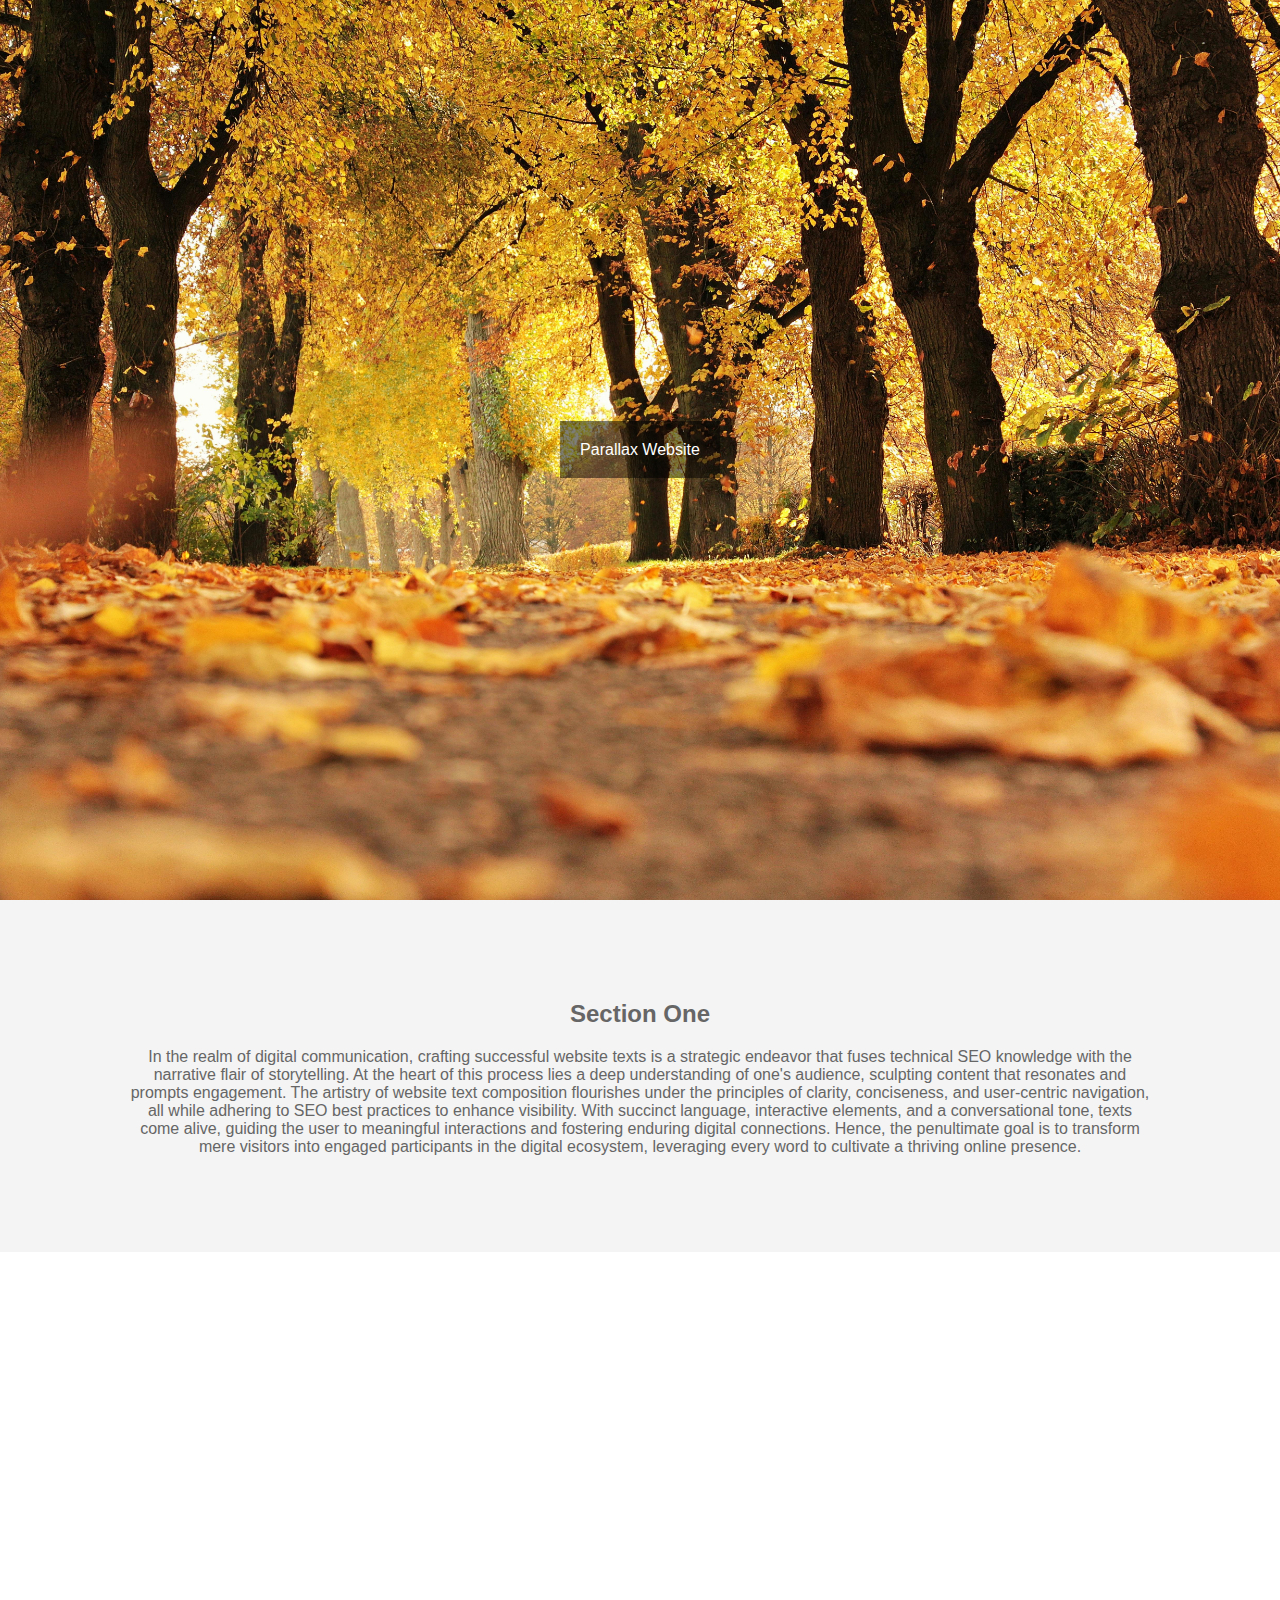
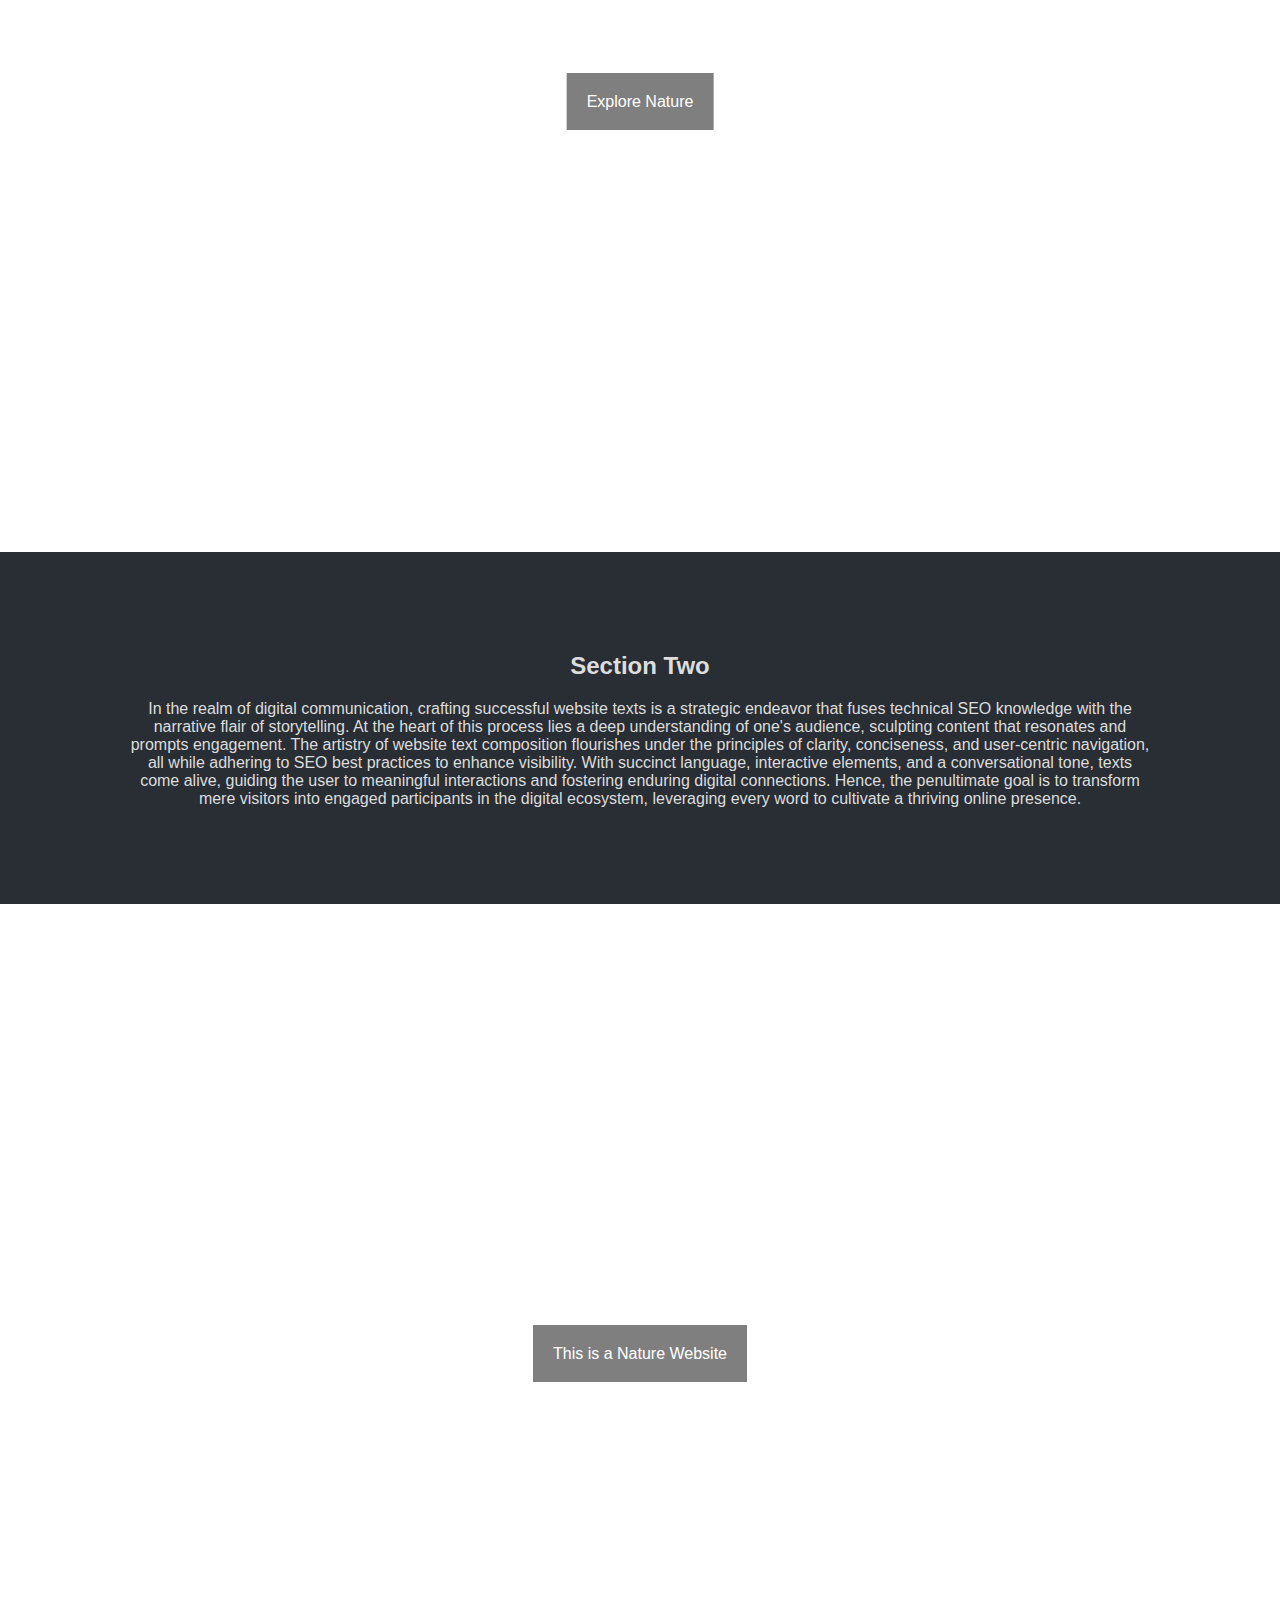
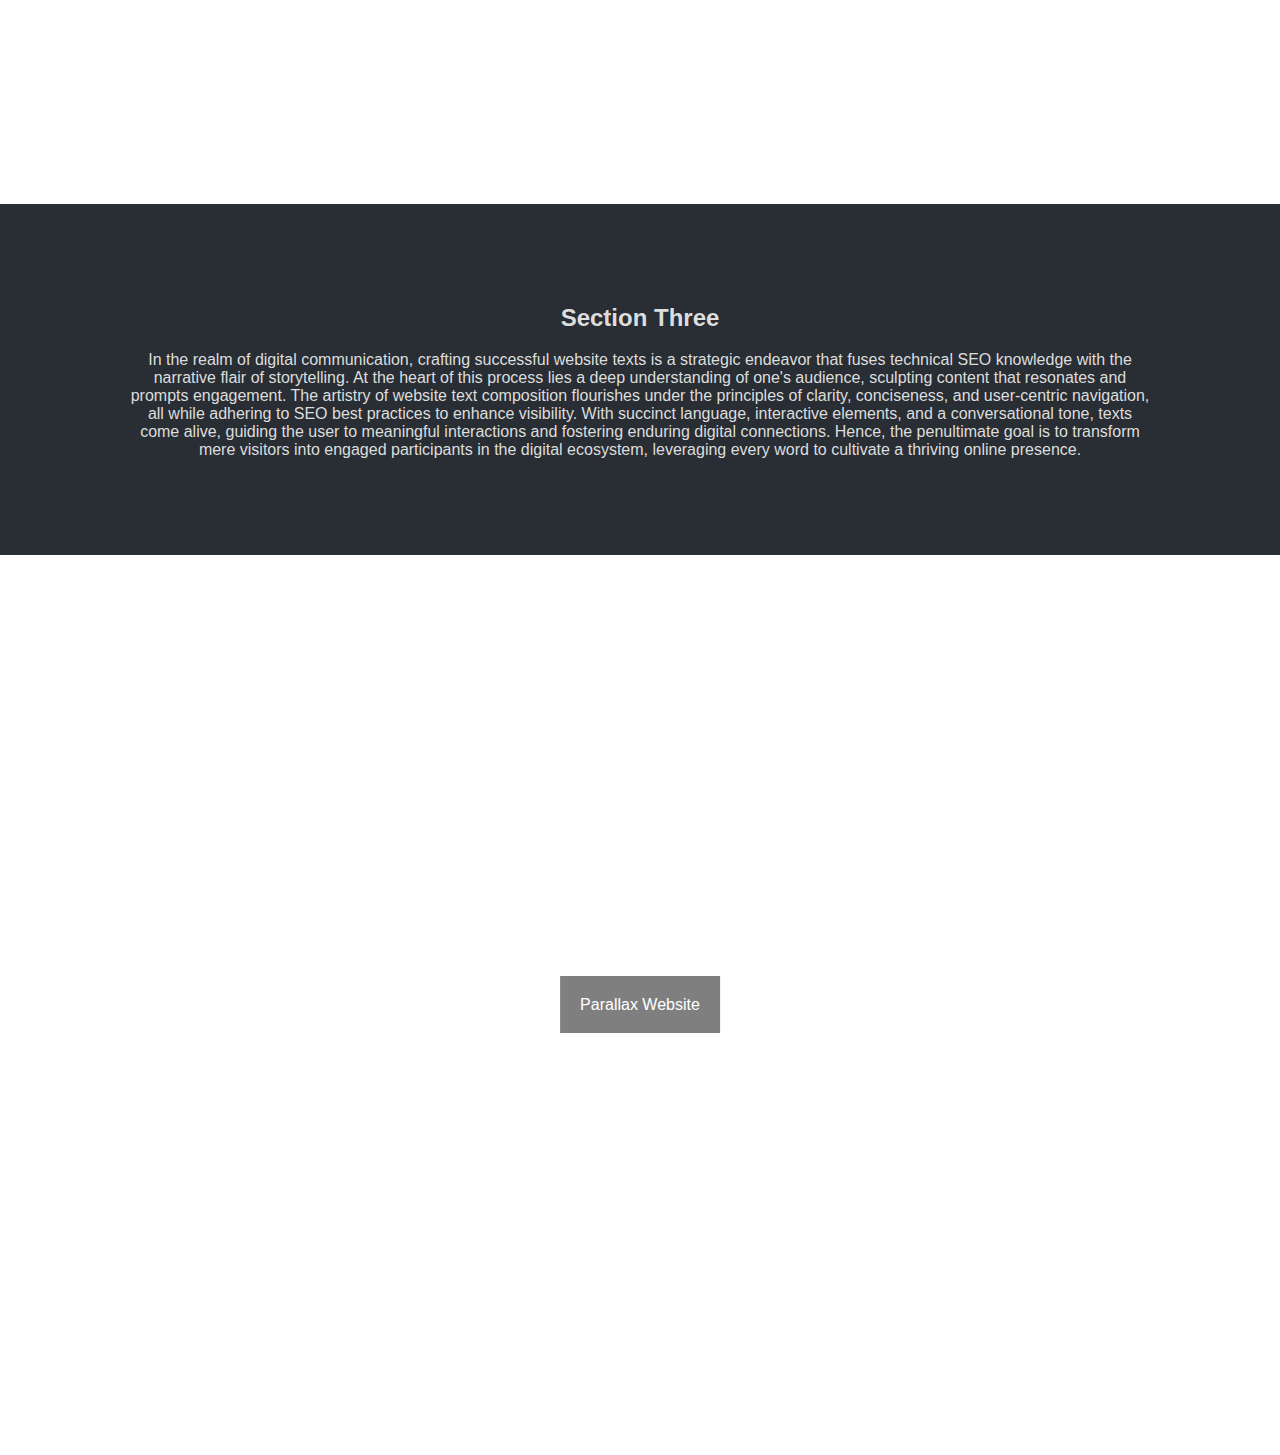
<file: project 5/index.html>
<!DOCTYPE html>
<html lang="en">
<head>
    <meta charset="UTF-8">
    <meta name="viewport" content="width=device-width, initial-scale=1.0">
    <title>Parallax Website</title>
    <link rel="stylesheet" href="st.css">
    <style>
        /* Additional inline styles can be added here if needed */
        body {
            font-family: "Lato", sans-serif;
        }
    </style>
</head>
<body>
   <section class="pimg pimg1"> 
        <div class="ptext">
            <span class="textbg">Parallax Website</span>
        </div>
    </section>
    <section class="section section_light"> 
        <div class="container">
            <h2>Section One</h2>
            <p>In the realm of digital communication, crafting successful website texts is a strategic endeavor that fuses technical SEO knowledge with the narrative flair of storytelling. At the heart of this process lies a deep understanding of one's audience, sculpting content that resonates and prompts engagement. The artistry of website text composition flourishes under the principles of clarity, conciseness, and user-centric navigation, all while adhering to SEO best practices to enhance visibility. With succinct language, interactive elements, and a conversational tone, texts come alive, guiding the user to meaningful interactions and fostering enduring digital connections. Hence, the penultimate goal is to transform mere visitors into engaged participants in the digital ecosystem, leveraging every word to cultivate a thriving online presence.</p>
        </div>
    </section>
    <section class="pimg pimg2">
        <div class="ptext">
            <span class="textbg">Explore Nature</span>
        </div>
    </section>
    <section class="section section_dark"> 
        <div class="container">
            <h2>Section Two</h2>
            <p>In the realm of digital communication, crafting successful website texts is a strategic endeavor that fuses technical SEO knowledge with the narrative flair of storytelling. At the heart of this process lies a deep understanding of one's audience, sculpting content that resonates and prompts engagement. The artistry of website text composition flourishes under the principles of clarity, conciseness, and user-centric navigation, all while adhering to SEO best practices to enhance visibility. With succinct language, interactive elements, and a conversational tone, texts come alive, guiding the user to meaningful interactions and fostering enduring digital connections. Hence, the penultimate goal is to transform mere visitors into engaged participants in the digital ecosystem, leveraging every word to cultivate a thriving online presence.</p>
        </div>
    </section>
    <section class="pimg pimg3"> 
        <div class="ptext">
            <span class="textbg">This is a Nature Website</span>
        </div>
    </section>
    <section class="section section_dark"> 
        <div class="container">
            <h2>Section Three</h2>
            <p>In the realm of digital communication, crafting successful website texts is a strategic endeavor that fuses technical SEO knowledge with the narrative flair of storytelling. At the heart of this process lies a deep understanding of one's audience, sculpting content that resonates and prompts engagement. The artistry of website text composition flourishes under the principles of clarity, conciseness, and user-centric navigation, all while adhering to SEO best practices to enhance visibility. With succinct language, interactive elements, and a conversational tone, texts come alive, guiding the user to meaningful interactions and fostering enduring digital connections. Hence, the penultimate goal is to transform mere visitors into engaged participants in the digital ecosystem, leveraging every word to cultivate a thriving online presence.</p>
        </div>
    </section>
    <section class="pimg pimg1"> 
        <div class="ptext">
            <span class="textbg">Parallax Website</span>
        </div>
    </section>
</body>
</html>
</file>
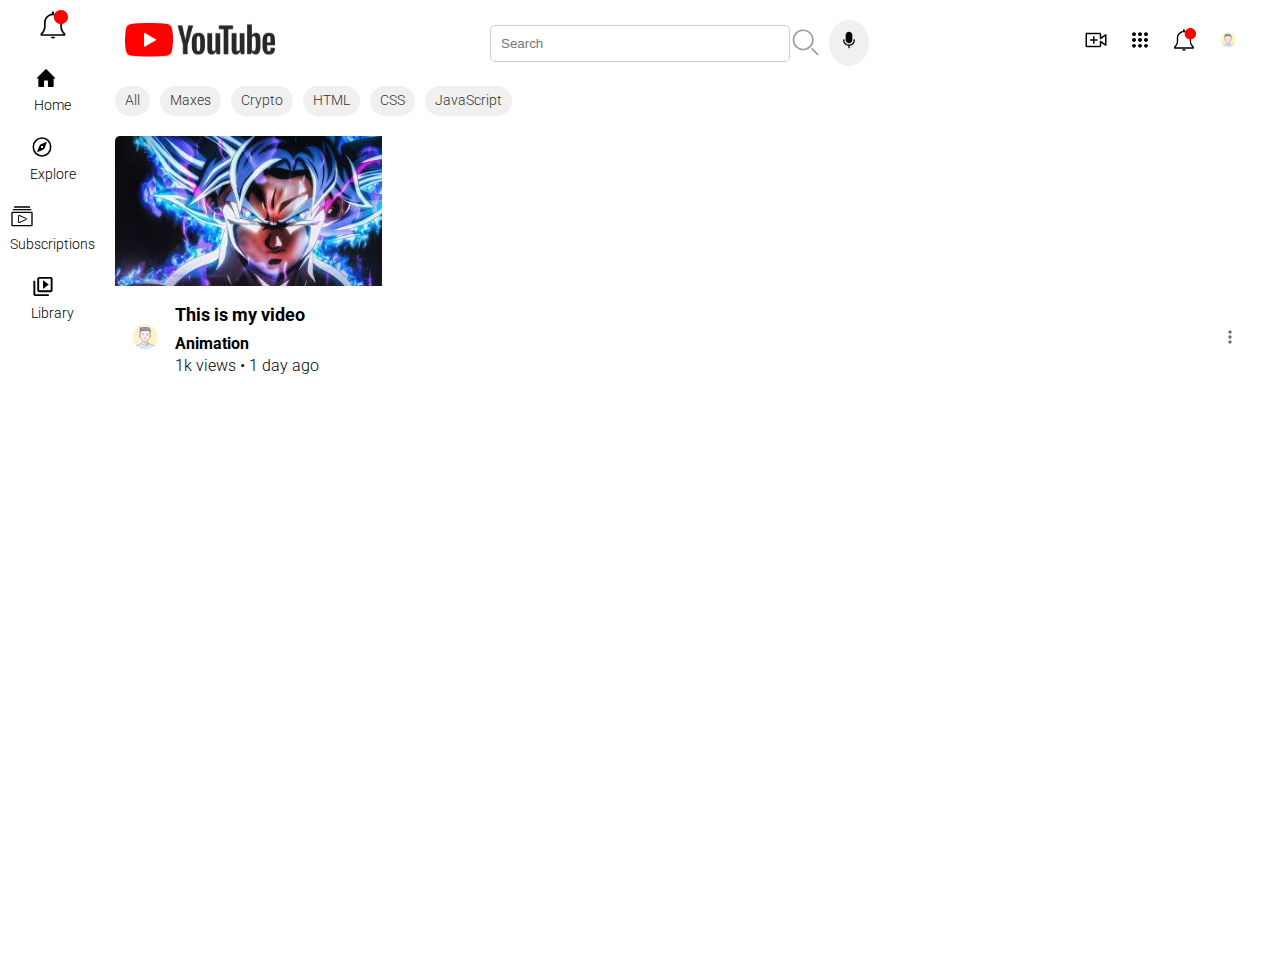
<file: project 9/index.html>
<!DOCTYPE html>
<html lang="en">
<head>
    <meta charset="UTF-8">
    <meta name="viewport" content="width=device-width, initial-scale=1.0">
    <title>Document</title>
    <link rel="stylesheet" href="style.css">
</head>
<body>
    <div class="container">
        <aside>
            <div class="bars">
                <img src="bell.svg" alt="Bars">
            </div>
            <div class="side-icon">
                <i>
                    <img src="home.svg" alt="Home">
                </i>
                <p>Home</p>
            </div>
            <div class="side-icon">
                <i>
                    <img src="compass.svg" alt="Explore">
                </i>
                <p>Explore</p>
            </div>
            <div class="side-icon">
                <i>
                    <img src="video-gallary.svg" alt="Subscriptions">
                </i>
                <p>Subscriptions</p>
            </div>
            <div class="side-icon">
                <i>
                    <img src="video-library.svg" alt="Library">
                </i>
                <p>Library</p>
            </div>
        </aside>
        <div class="main-container">
            <header>
                <nav>
                    <div class="logo">
                        <img src="youtube-logo.png" alt="YouTube Logo">
                    </div>
                    <div class="center-nav">
                        <div class="search">
                            <input type="text" placeholder="Search">
                            <button>
                                <img src="search.svg" alt="Search">
                            </button>
                        </div>
                        <div class="mic">
                            <img src="mic.svg" alt="Microphone">
                        </div>
                    </div>
                    <div class="side-nav">
                        <i>
                            <img src="video-add.svg" alt="Upload">
                        </i>
                        <i>
                            <img src="dot-grid.svg" alt="Apps">
                        </i>
                        <i>
                            <img src="bell.svg" alt="Notifications">
                        </i>
                        <i>
                            <img src="avtar.png" alt="Profile">
                        </i>
                    </div>
                </nav>
                <div class="tags">
                    <div class="tag">All</div>
                    <div class="tag">Maxes</div>
                    <div class="tag">Crypto</div>
                    <div class="tag">HTML</div>
                    <div class="tag">CSS</div>
                    <div class="tag">JavaScript</div>
                </div>
            </header>
            <main>
                <div class="card-container">
                    <div class="card">
                        <img src="thumnail.jpeg" alt="Thumbnail">
                        <div class="avatar-content">
                            <div class="avatar">
                                <img src="avtar.png" alt="Avatar">
                            </div>
                            <div class="content">
                                <h3>This is my video</h3>
                                <p class="channel-name">Animation</p>
                                <p>1k views • 1 day ago</p>
                            </div>
                            <div class="dots">
                                <img src="dots.svg" alt="Options">
                            </div>
                        </div>
                    </div>
                </div>
            </main>
        </div>
    </div>
</body>
</html>
</file>
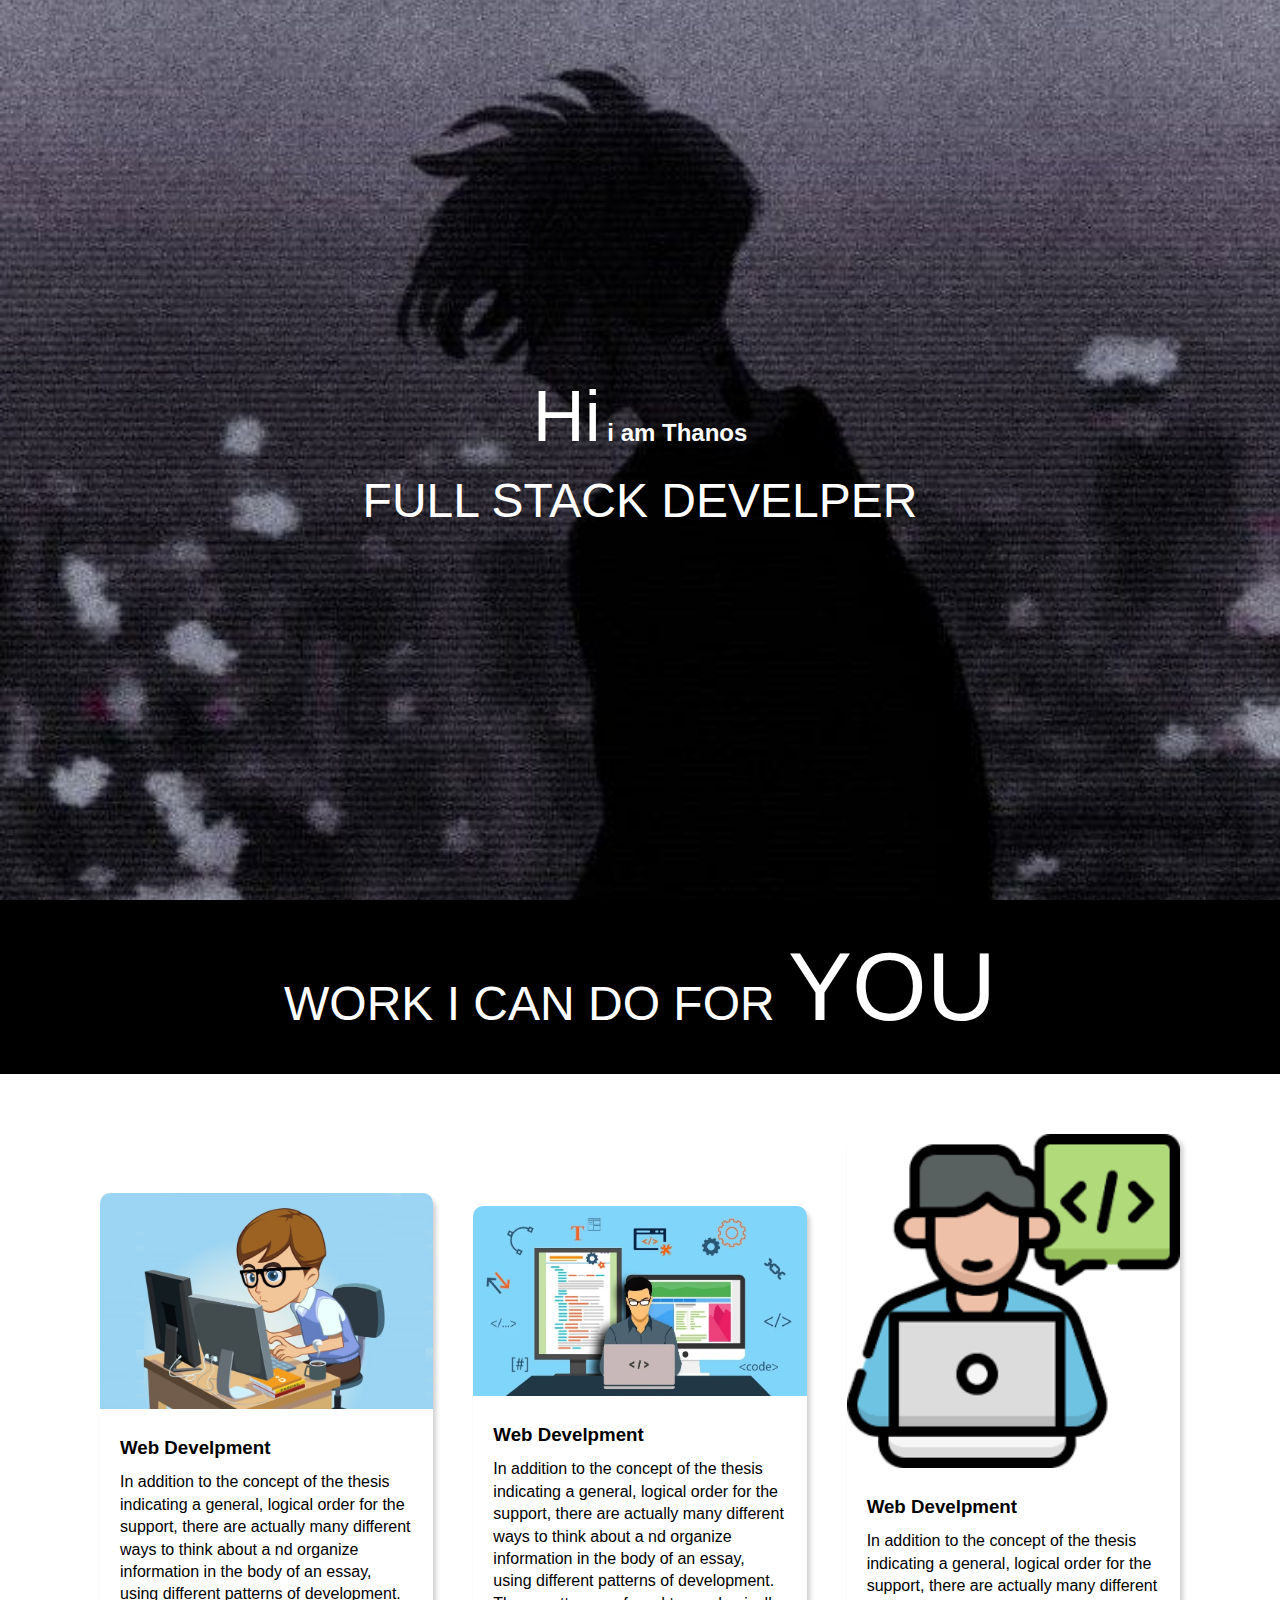
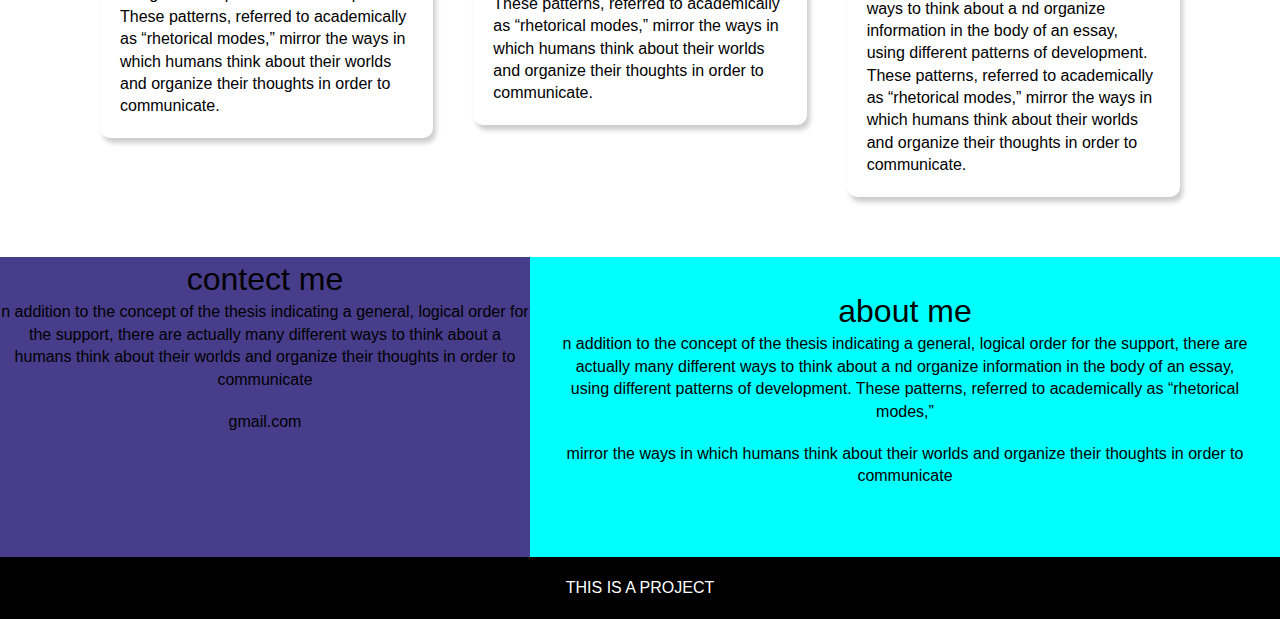
<file: project1/index.html>
<!DOCTYPE html>
<html lang="en">
<head>
    <meta charset="UTF-8">
    <meta name="viewport" content="width=<device-width>, initial-scale=1.0">
    <title>Document</title>
    <link rel ="stylesheet" href="style.css" >
    </head>
<body>
    <section class="hero_section"><div class="text_container">
    <h2><span class="lg_text"> Hi</span> i am Thanos</h2>
    <h1 class="lg_text"> FULL STACK DEVELPER</h1>
    </div></section>
    <section class="black_box">
        <h2 > WORK I CAN DO FOR <span> YOU</span></h2>
    </section>

    <section class="work">
        <div class="grid_item">
            <div class="card">
                <div class="image_container">
                    <img src="d.jpg" alt=" tecniqual error">
                </div>
                <div class="card_content">
                    <h3> Web Develpment </h3>
                    <p>In addition to the concept of the thesis indicating a general, logical 
                        order for the support, there are actually many different ways to think about a
                        nd organize information in the body of an essay, using different patterns of development.
                         These patterns, referred to academically as “rhetorical modes,” mirror the ways in which 
                         humans think about their
                        worlds and organize their thoughts in order to communicate.</p>
                </div>
            </div>

        </div>



        <div class="grid_item">
            <div class="card">
                <div class="image_container">
                    <img src="d1.webp" alt=" tecniqual error">
                </div>
                <div class="card_content">
                    <h3> Web Develpment </h3>
                    <p>In addition to the concept of the thesis indicating a general, logical 
                        order for the support, there are actually many different ways to think about a
                        nd organize information in the body of an essay, using different patterns of development.
                         These patterns, referred to academically as “rhetorical modes,” mirror the ways in which 
                         humans think about their
                        worlds and organize their thoughts in order to communicate.</p>
                </div>
            </div>

        </div>





        <div class="grid_item">
            <div class="card">
                <div class="image_container">
                    <img src="d2.png" alt=" tecniqual error">
                </div>
                <div class="card_content">
                    <h3> Web Develpment </h3>
                    <p>In addition to the concept of the thesis indicating a general, logical 
                        order for the support, there are actually many different ways to think about a
                        nd organize information in the body of an essay, using different patterns of development.
                         These patterns, referred to academically as “rhetorical modes,” mirror the ways in which 
                         humans think about their
                        worlds and organize their thoughts in order to communicate.</p>
                </div>
            </div>

        </div>

    </section>
    <section class="bottom_section">
        <div class="content">
        <h2>contect me </h2>
    <p>n addition to the concept of the thesis indicating a general, logical 
        order for the support, there are actually many different ways to think about a
       
         humans think about their
        worlds and organize their thoughts in order to communicate</p>
        <p> gmail.com</p>
    
    
    
    </div>

    <div class="about">
        <h2> about me </h2>

        <p>n addition to the concept of the thesis indicating a general, logical 
            order for the support, there are actually many different ways to think about a
            nd organize information in the body of an essay, using different patterns of development.
             These patterns, referred to academically as “rhetorical modes,” 
             </p>
             <p>
             
             mirror the ways in which 
             humans think about their
            worlds and organize their thoughts in order to communicate</p>
    </div>
    </section>
    <footer> this is a project </footer>
</body>
</html>
</file>
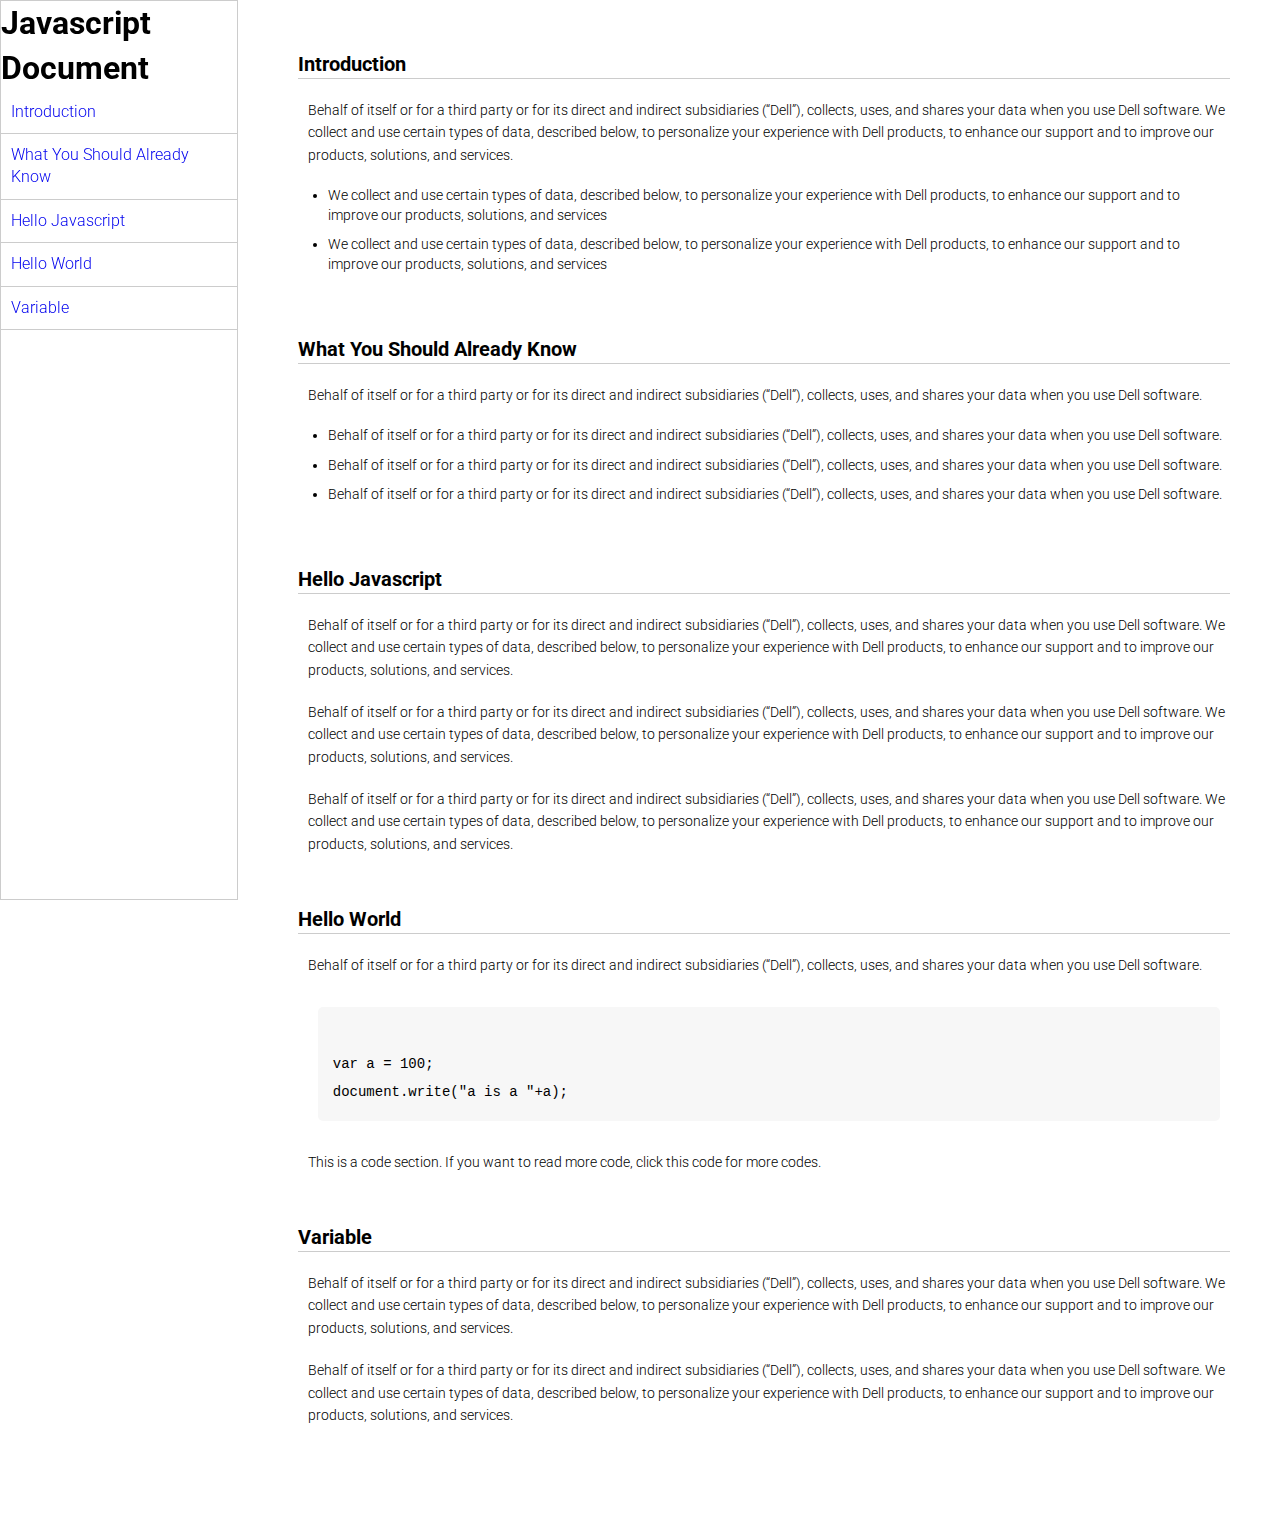
<file: project 6/docu.html>
<!DOCTYPE html>
<html lang="en">
<head>
    <meta charset="UTF-8">
    <meta name="viewport" content="width=device-width, initial-scale=1.0">
    <title>Javascript Document</title>
    <link rel="stylesheet" href="duc.css">
    <style>
        /* Additional inline styles can be added here if needed */
    </style>
</head>
<body>
<header>
    <h1>Javascript Document</h1>
    <nav>
        <ul>
            <li><a href="#Introduction">Introduction</a></li>
            <li><a href="#what_you_should_already_know">What You Should Already Know</a></li>
            <li><a href="#javascript">Hello Javascript</a></li>
            <li><a href="#hello_world">Hello World</a></li>
            <li><a href="#Variable">Variable</a></li>
        </ul>
    </nav>
</header>
<main>
    <section id="Introduction">
        <h2>Introduction</h2>
        <article>
            <p>Behalf of itself or for a third party or for its direct and indirect subsidiaries (“Dell”), collects, uses, and shares your data when you use Dell software. We collect and use certain types of data, described below, to personalize your experience with Dell products, to enhance our support and to improve our products, solutions, and services.</p>
            <ul>
                <li>We collect and use certain types of data, described below, to personalize your experience with Dell products, to enhance our support and to improve our products, solutions, and services</li>
                <li>We collect and use certain types of data, described below, to personalize your experience with Dell products, to enhance our support and to improve our products, solutions, and services</li>
            </ul>
        </article>
    </section>
    <section id="what_you_should_already_know">
        <h2>What You Should Already Know</h2>
        <article>
            <p>Behalf of itself or for a third party or for its direct and indirect subsidiaries (“Dell”), collects, uses, and shares your data when you use Dell software.</p>
            <ul>
                <li>Behalf of itself or for a third party or for its direct and indirect subsidiaries (“Dell”), collects, uses, and shares your data when you use Dell software.</li>
                <li>Behalf of itself or for a third party or for its direct and indirect subsidiaries (“Dell”), collects, uses, and shares your data when you use Dell software.</li>
                <li>Behalf of itself or for a third party or for its direct and indirect subsidiaries (“Dell”), collects, uses, and shares your data when you use Dell software.</li>
            </ul>
        </article>
    </section>
    <section id="javascript">
        <h2>Hello Javascript</h2>
        <article>
            <p>Behalf of itself or for a third party or for its direct and indirect subsidiaries (“Dell”), collects, uses, and shares your data when you use Dell software. We collect and use certain types of data, described below, to personalize your experience with Dell products, to enhance our support and to improve our products, solutions, and services.</p>
            <p>Behalf of itself or for a third party or for its direct and indirect subsidiaries (“Dell”), collects, uses, and shares your data when you use Dell software. We collect and use certain types of data, described below, to personalize your experience with Dell products, to enhance our support and to improve our products, solutions, and services.</p>
            <p>Behalf of itself or for a third party or for its direct and indirect subsidiaries (“Dell”), collects, uses, and shares your data when you use Dell software. We collect and use certain types of data, described below, to personalize your experience with Dell products, to enhance our support and to improve our products, solutions, and services.</p>
        </article>
    </section>
    <section id="hello_world">
        <h2>Hello World</h2>
        <article>
            <p>Behalf of itself or for a third party or for its direct and indirect subsidiaries (“Dell”), collects, uses, and shares your data when you use Dell software.</p>
            <code>
                var a = 100;
                document.write("a is a "+a);
            </code>
            <p>This is a code section. If you want to read more code, click this code for more codes.</p>
        </article>
    </section>
    <section id="Variable">
        <h2>Variable</h2>
        <article>
            <p>Behalf of itself or for a third party or for its direct and indirect subsidiaries (“Dell”), collects, uses, and shares your data when you use Dell software. We collect and use certain types of data, described below, to personalize your experience with Dell products, to enhance our support and to improve our products, solutions, and services.</p>
            <p>Behalf of itself or for a third party or for its direct and indirect subsidiaries (“Dell”), collects, uses, and shares your data when you use Dell software. We collect and use certain types of data, described below, to personalize your experience with Dell products, to enhance our support and to improve our products, solutions, and services.</p>
        </article>
    </section>
</main>
</body>
</html>
</file>
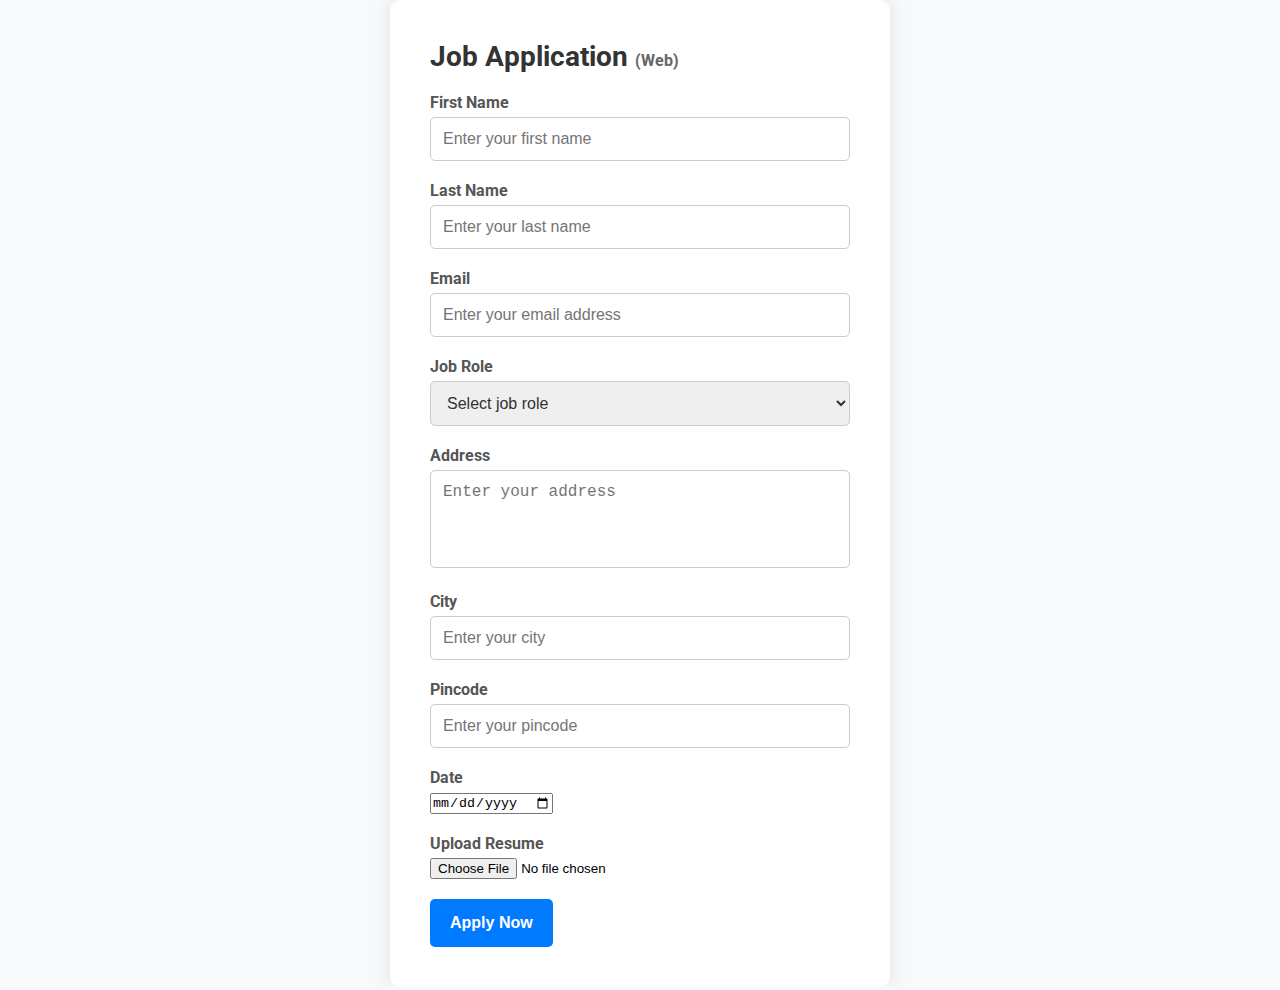
<file: project 8/name.html>
<!DOCTYPE html>
<html lang="en">
<head>
    <meta charset="UTF-8">
    <meta name="viewport" content="width=device-width, initial-scale=1.0">
    <title>Job Application</title>
    <link rel="stylesheet" href="style.css">
</head>
<body>
    <div class="container">
        <div class="applybox">
            <h1>Job Application <span class="title-small">(Web)</span></h1>
            <form action="">
                <div class="form-group">
                    <label for="first_name">First Name</label>
                    <input type="text" id="first_name" name="first_name" placeholder="Enter your first name" required>
                </div>
                <div class="form-group">
                    <label for="last_name">Last Name</label>
                    <input type="text" id="last_name" name="last_name" placeholder="Enter your last name" required>
                </div>
                <div class="form-group">
                    <label for="email">Email</label>
                    <input type="email" id="email" name="email" placeholder="Enter your email address" required>
                </div>
                <div class="form-group">
                    <label for="job_role">Job Role</label>
                    <select id="job_role" name="job_role" required>
                        <option value="" disabled selected>Select job role</option>
                        <option value="frontend">Frontend Developer</option>
                        <option value="fullstack">Fullstack Developer</option>
                        <option value="backend">Backend Developer</option>
                        <option value="designer">UI/UX Designer</option>
                    </select>
                </div>
                <div class="form-group">
                    <label for="address">Address</label>
                    <textarea id="address" name="address" rows="4" placeholder="Enter your address" required></textarea>
                </div>
                <div class="form-group">
                    <label for="city">City</label>
                    <input type="text" id="city" name="city" placeholder="Enter your city" required>
                </div>
                <div class="form-group">
                    <label for="pincode">Pincode</label>
                    <input type="text" id="pincode" name="pincode" placeholder="Enter your pincode" required>
                </div>
                <div class="form-group">
                    <label for="date">Date</label>
                    <input type="date" id="date" name="date" required>
                </div>
                <div class="form-group">
                    <label for="resume">Upload Resume</label>
                    <input type="file" id="resume" name="resume" accept=".pdf,.doc,.docx" required>
                </div>
                <div class="button-container">
                    <button type="submit">Apply Now</button>
                </div>
            </form>
        </div>
    </div>
</body>
</html>
</file>
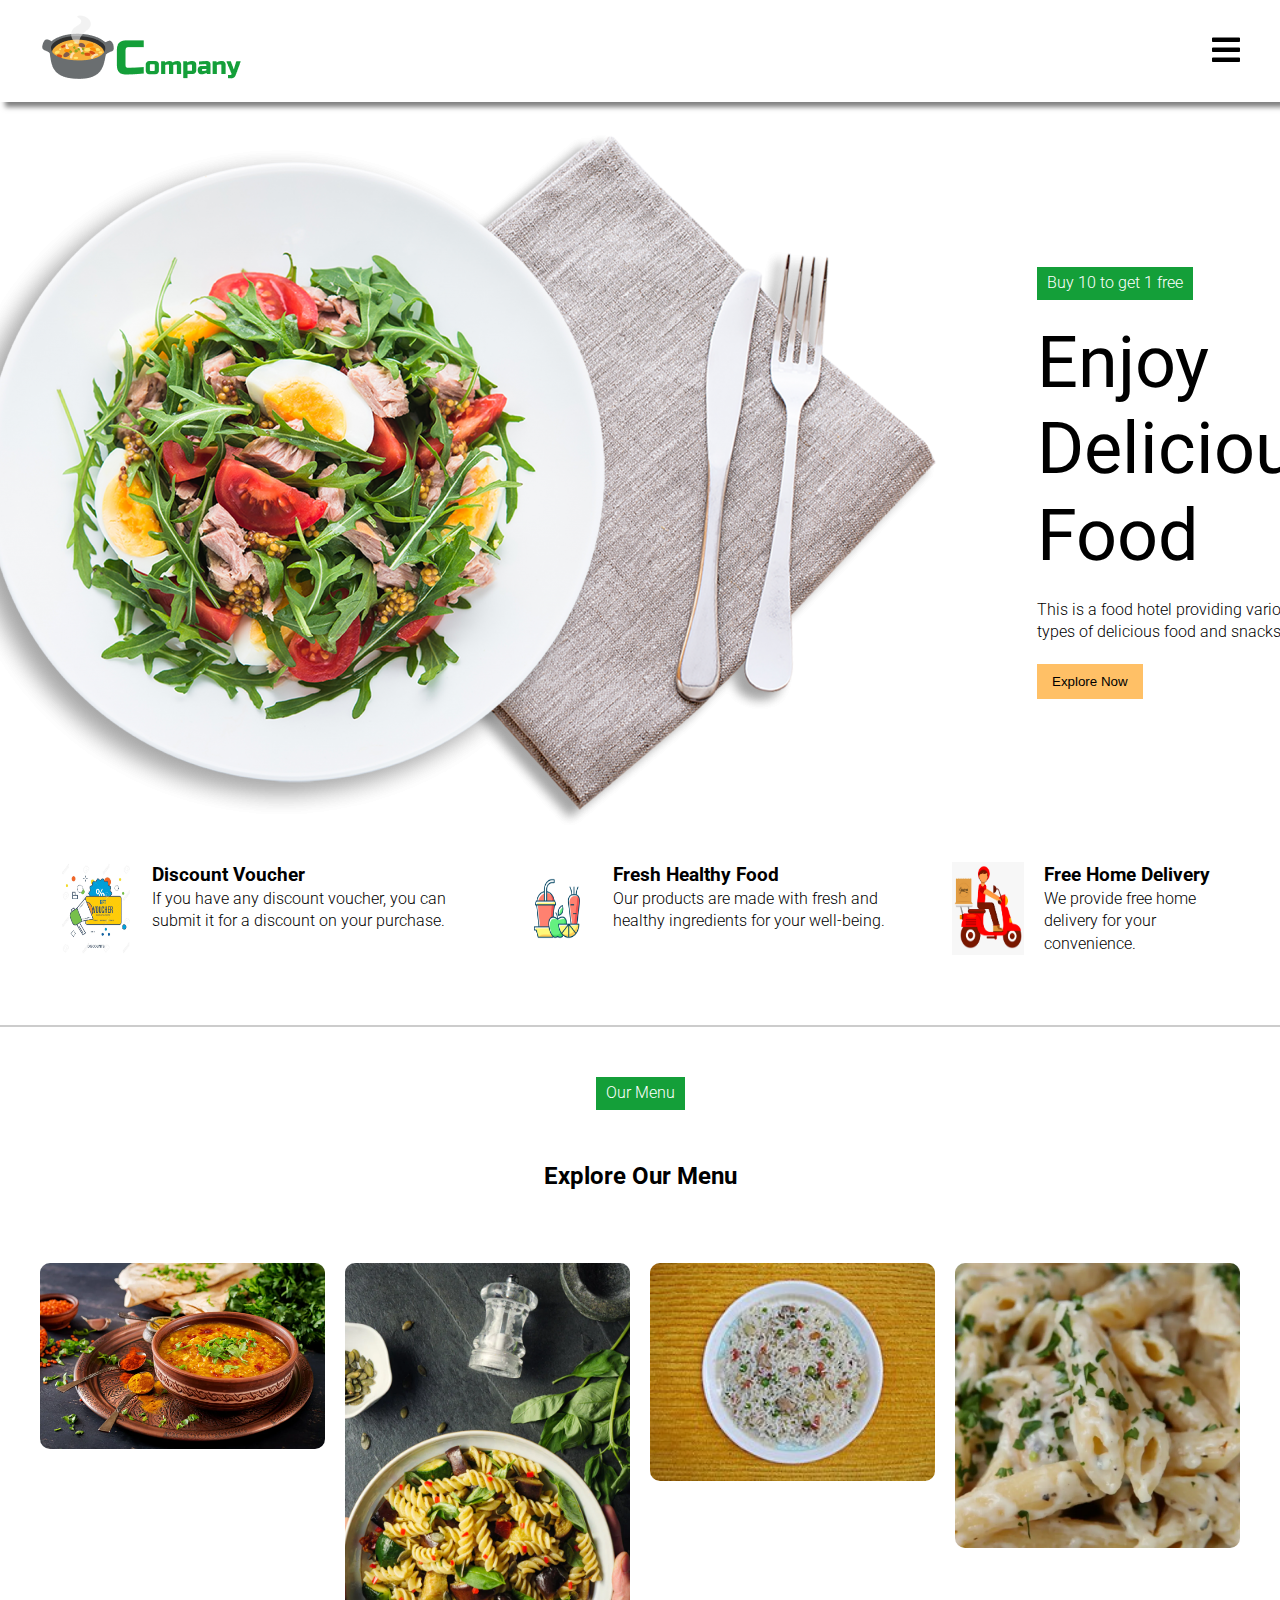
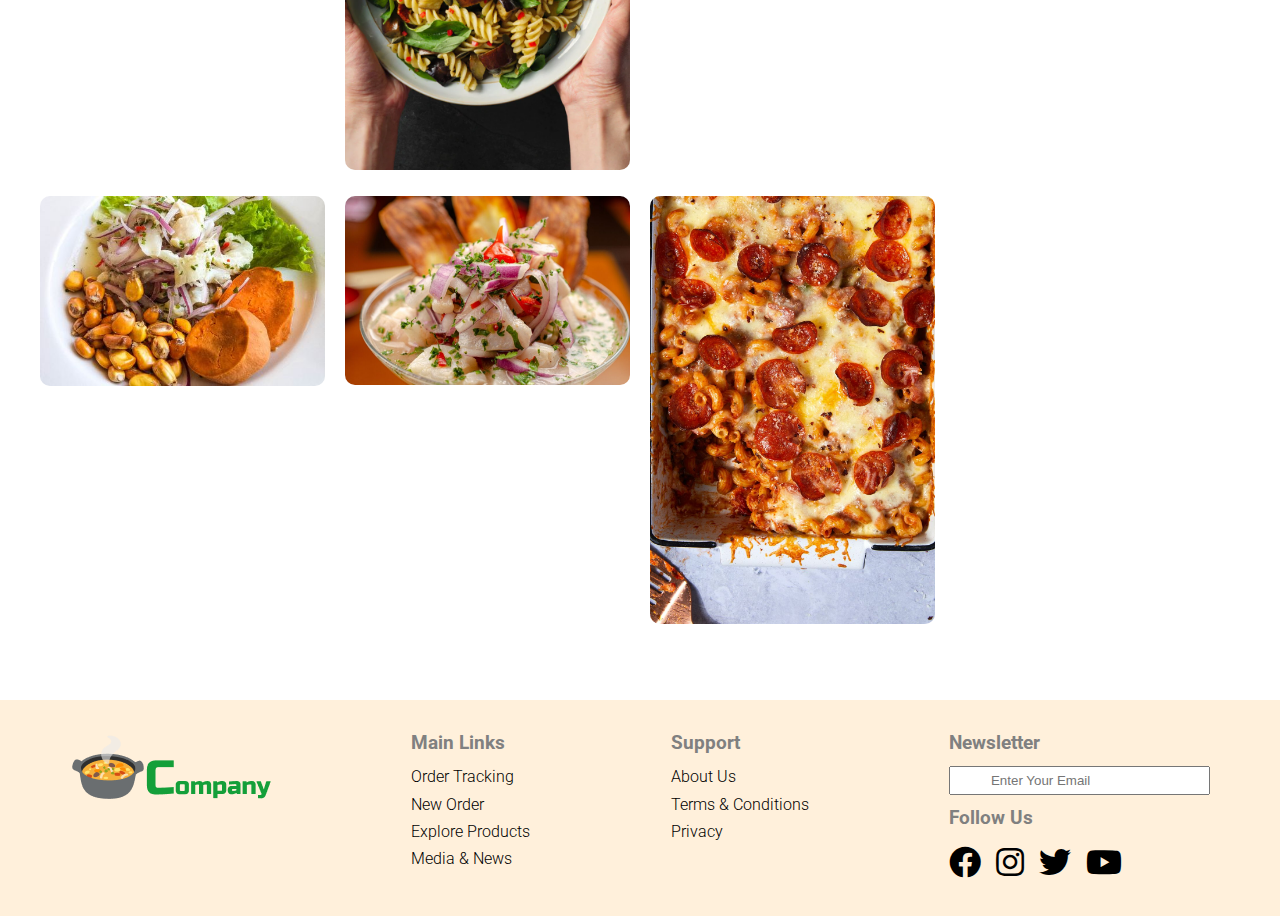
<file: project2/ley.html>
<!DOCTYPE html>
<html lang="en">
<head>
    <meta charset="UTF-8">
    <meta name="viewport" content="width=device-width, initial-scale=1.0">
    <title>Document</title>
    <link rel="stylesheet" href="desin.css">
    <link rel="stylesheet" href="https://cdnjs.cloudflare.com/ajax/libs/font-awesome/5.15.4/css/all.min.css">
</head>
<body>
    <nav>
        <div class="navigation container">
            <div class="logo_container">
                <img src="logo.png" alt="Logo">
            </div>
            <div class="bar_icon">
                <i class="fas fa-bars"></i>
            </div>
        </div>
    </nav>

    <div class="container">
        <div class="hero">
            <div class="hero_image">
                <img src="mainfood.png" alt="Main Food">
            </div>
            <div class="hero_content">
                <div class="tag">
                    Buy 10 to get 1 free
                </div>
                <h1>Enjoy Delicious Food</h1>
                <p>This is a food hotel providing various types of delicious food and snacks.</p>
                <button class="explore_btn">Explore Now</button>
            </div>
        </div>
    </div>

    <section class="features container">
        <div class="feature">
            <img src="discount.jpg" alt="Discount">
            <div class="feature_content">
                <h3>Discount Voucher</h3>
                If you have any discount voucher, you can submit it for a discount on your purchase.
            </div>
        </div>
        <div class="feature">
            <img src="food.png" alt="Fresh Healthy Food">
            <div class="feature_content">
                <h3>Fresh Healthy Food</h3>
                Our products are made with fresh and healthy ingredients for your well-being.
            </div>
        </div>
        <div class="feature">
            <img src="delivery.png" alt="Free Home Delivery">
            <div class="feature_content">
                <h3>Free Home Delivery</h3>
                We provide free home delivery for your convenience.
            </div>
        </div>
    </section>

    <div class="divider"></div>

    <div class="menu container">
        <div class="tag">Our Menu</div>
        <h2 class="menu_heading">Explore Our Menu</h2>
        <div class="grid">
            <div class="item">
                <img class="grid-image" src="food1.jpg" alt="Food 1">
            </div>
            <div class="item">
                <img class="grid-image" src="food2.webp" alt="Food 2">
            </div>
            <div class="item">
                <img class="grid-image" src="food3.jpg" alt="Food 3">
            </div>
            <div class="item">
                <img class="grid-image" src="food4.webp" alt="Food 4">
            </div>
            <div class="item">
                <img class="grid-image" src="food5.jpg" alt="Food 5">
            </div>
            <div class="item">
                <img class="grid-image" src="food6.jpg" alt="Food 6">
            </div>
            <div class="item">
                <img class="grid-image" src="food7.jpg" alt="Food 7">
            </div>
        </div>
    </div>

    <footer>
        <div class="footer_container container">
            <div class="footer_logo">
                <img src="logo.png" alt="Logo">
            </div>
            <div class="link_list">
                <h3>Main Links</h3>
                <ul>
                    <li>Order Tracking</li>
                    <li>New Order</li>
                    <li>Explore Products</li>
                    <li>Media & News</li>
                </ul>
            </div>
            <div class="link_list">
                <h3>Support</h3>
                <ul>
                    <li>About Us</li>
                    <li>Terms & Conditions</li>
                    <li>Privacy</li>
                </ul>
            </div>
            <div class="news_letter">
                <h3>Newsletter</h3>
                <input type="email" placeholder="Enter Your Email">
                <h3>Follow Us</h3>
                <div class="icon_container">
                    <div class="icon">
                        <i class="fab fa-facebook"></i>
                    </div>
                    <div class="icon">
                        <i class="fab fa-instagram"></i>
                    </div>
                    <div class="icon">
                        <i class="fab fa-twitter"></i>
                    </div>
                    <div class="icon">
                        <i class="fab fa-youtube"></i>
                    </div>
                </div>
            </div>
        </div>
    </footer>
</body>
</html>
</file>
<file: project 5/st.css>
body, html {
    height: 100%;
    margin: 0;
    font-size: 16px;
}

/* Parallax Image Sections */
.pimg {
    position: relative;
    background-position: center;
    background-size: cover;
    background-repeat: no-repeat;
    background-attachment: fixed;
    height: 100vh;
}

.pimg1 {
    background-image: url(pexels-pixabay-235721.jpg); /* Replace with actual image path */
}

.pimg2 {
    background-image: url(n1.jpg); /* Replace with actual image path */
}

.pimg3 {
    background-image: url(n2.jpg); /* Replace with actual image path */
}

/* Parallax Text */
.ptext {
    position: absolute;
    top: 50%;
    left: 50%;
    transform: translate(-50%, -50%);
    text-align: center;
    color: white;
}

.textbg {
    background: rgba(0, 0, 0, 0.5);
    padding: 20px;
    text-align: center;
}

/* Regular Sections */
.section {
    padding: 80px 0;
    text-align: center;
}

.section_light {
    background-color: #f4f4f4;
    color: #666;
}

.section_dark {
    background-color: #282e34;
    color: #ddd;
}

.container {
    width: 80%;
    margin: 0 auto;
}
</file>
<file: project1/style.css>
* {
    margin: 0;
    padding: 0;
    box-sizing: border-box;
}

html, body {
    line-height: 1.4;
    font-weight: 300;
    font-family: "Roboto", sans-serif;
}

.hero_section {
    background-image: url(what.jpg);
    min-height: 100vh;
    background-position: center;
    background-size: cover;
    background-repeat: no-repeat;
    display: flex;
    justify-content: center;
    align-items: center;
}

.text_container {
    color: white;
    max-width: 900px;
    padding: 20px;
    text-align: center;
}

.lg_text {
    font-size: 3em;
    font-weight: 400;
}

.black_box {
    background-color: #000;
    padding: 20px;
    text-align: center;
}

.black_box h2 {
    font-size: 3em;
    color: white;
    font-weight: 300;
}

.black_box h2 span {
    font-weight: 400;
    font-size: 96px;
}

.work {
    display: grid;
    gap: 20px;
    grid-template-columns: repeat(auto-fit, minmax(250px, 1fr));
    max-width: 1100px;
    margin: 50px auto;
}

.grid_item {
    display: flex;
    justify-content: center;
    align-items: center;
    padding: 10px; /* Added padding for spacing between grid items */
}

.card {
    width: 100%;
    max-height: 100%;
    border-radius: 10px;
    box-shadow: 3px 5px 5px rgba(0, 0, 0, 0.2);
    overflow: hidden;
    transition: transform 0.2s ease-in-out, box-shadow 0.2s ease-in-out; /* Added transition for hover effect */
}

.card:hover {
    transform: scale(1.04);
    box-shadow: 3px 5px 10px rgba(0, 0, 0, 0.3);
}

.card img {
    width: 100%;
    height: 100%;
    object-fit: cover;
}

.card_content {
    padding: 20px;
}

.card_content h3 {
    margin-bottom: 10px;
}

.bottom_section {
    display: flex;
    background-color: darkslateblue;
}
.about{
    background-color: aqua;
}

.contact, .about {
    min-height: 300px;
    padding: 32px;
    color: black;
}

.about h2, .content h2 {
    font-size: 2em;
    font-weight: 300;
    text-align: center;
}

.about p, .content p {
    margin-bottom: 20px;
    text-align: center;
    font-size: 20;

}

footer {
    text-align: center;
    text-transform: uppercase;
    background-color: #000;
    padding: 20px;
    color: white;
}

@media(max-width:786px) {
    .hero_section {
        min-height: 50vh;
    }
    .text_container {
        padding: 10px;
        text-align: center;
    }
    .lg_text {
        font-size: 32px;
    }
    .black_box {
        font-size: 32px;
    }
    .black_box h2 span {
        font-size: 32px;
        font-weight: 400;
    }
    .bottom_section {
        flex-direction: column;
    }
    h1 {
        font-size: 32px;
    }
    .about h2.contact h2 {
        font-size: 32px;
    }
}
</file>
<file: project 6/duc.css>
@import url("https://fonts.googleapis.com/css2?family=Roboto:ital,wght@0,100;0,300;0,500;0,700;0,900;1,100;1,300;1,400;1,500;1,700;1,900&display=swap");

* {
  margin: 0;
  padding: 0;
  box-sizing: border-box;
}

html,
body {
  font-family: "Roboto", sans-serif;
  font-weight: 300;
  line-height: 1.4;
  scroll-behavior: smooth;
}

a {
  text-decoration: none;
}

body {
  display: flex;
  gap: 10px;
}

header {
  border: 1px solid #ccc;
  height: 100vh;
  position: sticky;
  top: 0;
}

nav {
  /* padding: 20px 10px; */
}

nav h1 {
  font-size: 1.5rem;
  font-weight: 300;
  padding: 10px;
  border-bottom: 1px solid #ccc;
}

nav ul {
  list-style: none;
}

nav ul li {
  border-bottom: 1px solid #ccc;
  padding: 10px;
  color: black;
}

nav ul li:hover {
  background: #ccc;
  transition: 0.3s ease-in-out;
}

/* Main Section */

main {
  padding: 50px;
}

section {
  margin-bottom: 50px;
  scroll-margin: 50px;
}

section article {
  max-width: 1200px;
  font-size: 14px;
}

section h2 {
  font-size: 20px;
  border-bottom: 1px solid #ccc;
  margin-bottom: 20px;
}

section article {
  margin-left: 10px;
  display: flex;
  flex-direction: column;
  gap: 20px;
}

section article ul {
  margin-left: 20px;
}

section article ul li {
  margin-bottom: 10px;
}

section article p {
  font-size: 14px;
  line-height: 1.6;
}

code {
  display: block;
  text-align: left;
  white-space: pre-line;
  line-height: 2;
  background-color: #f7f7f7;
  padding: 15px;
  margin: 10px;
  border-radius: 5px;
}
</file>
<file: project 8/style.css>
@import url('https://fonts.googleapis.com/css2?family=Roboto:wght@400;700&display=swap');

* {
    margin: 0;
    padding: 0;
    box-sizing: border-box;
}

body {
    font-family: 'Roboto', sans-serif;
    background-color: #f8f9fa;
}

.container {
    display: flex;
    justify-content: center;
    align-items: center;
    min-height: 100vh;
}

.applybox {
    background-color: #ffffff;
    border-radius: 10px;
    box-shadow: 0 0 20px rgba(0, 0, 0, 0.1);
    padding: 40px;
    max-width: 500px;
    width: 100%;
}

.applybox h1 {
    font-size: 28px;
    font-weight: 700;
    color: #333333;
    margin-bottom: 20px;
}

.title-small {
    font-size: 16px;
    color: #666666;
}

.form-group {
    margin-bottom: 20px;
}

label {
    font-size: 16px;
    color: #555555;
    font-weight: 700;
    display: block;
    margin-bottom: 5px;
}

input[type="text"],
input[type="email"],
select,
textarea {
    width: 100%;
    padding: 12px;
    border: 1px solid #cccccc;
    border-radius: 5px;
    font-size: 16px;
    color: #333333;
    transition: border-color 0.3s ease-in-out;
}

input[type="text"]:focus,
input[type="email"]:focus,
select:focus,
textarea:focus {
    outline: none;
    border-color: #007bff;
}

textarea {
    resize: none;
}

button[type="submit"] {
    background-color: #007bff;
    color: #ffffff;
    border: none;
    border-radius: 5px;
    padding: 15px 20px;
    font-size: 16px;
    font-weight: 700;
    cursor: pointer;
    transition: background-color 0.3s ease-in-out;
}

button[type="submit"]:hover {
    background-color: #0056b3;
}
</file>
<file: project2/desin.css>
@import url("https://fonts.googleapis.com/css2?family=Roboto:ital,wght@0,100;0,300;0,400;0,500;0,700;0,900;1,100;1,300;1,400;1,500;1,700;1,900&display=swap");

* {
    margin: 0;
    padding: 0;
    box-sizing: border-box;
}

html, body {
    line-height: 1.4;
    font-weight: 300;
    font-family: "Roboto", sans-serif;
}

button {
    padding: 10px 15px;
    border: none;
    transition: 0.2s ease-in-out;
}

button:hover {
    opacity: 0.8;
    transition: 0.2s ease-in-out;
}

nav {
    box-shadow: 5px 5px 5px rgba(1, 1, 1, 0.5);
    position: sticky;
    top: 0;
    margin-bottom: 32px;
    background: white;
    padding: 10px;
    z-index: 50;
}

.navigation {
    display: flex;
    justify-content: space-between;
    align-items: center;
}

.container {
    max-width: 1200px;
    margin: 0 auto;
}

.bar_icon {
    font-size: 32px;
}

.hero {
    display: flex;
    gap: 100px;
    justify-content: center;
    align-items: center;
}

.hero_content {
    display: flex;
    flex-direction: column;
    gap: 20px;
}

.tag {
    background-color: #149f39;
    padding: 5px 10px;
    color: white;
    align-self: flex-start;
}

.hero_content h1 {
    font-size: 72px;
    line-height: 1.2;
    font-weight: 400;
}

.explore_btn {
    background: #ffc066;
    align-self: flex-start;
}

.features {
    margin-top: 10px;
    display: flex;
    gap: 20px;
    justify-content: center;
    margin-bottom: 50px;
}

.feature {
    display: flex;
    gap: 20px;
    padding: 20px;
    transition: 0.2s ease-in-out;
}

.feature img {
    width: 72px;
}

.feature:hover {
    transition: 0.2s ease-in-out;
    box-shadow: 5px 5px 5px rgba(1, 1, 1, 0.5);
}

.divider {
    border: 1px solid #ccc;
    margin: 20px 0;
}

.menu {
    display: flex;
    flex-direction: column;
    gap: 50px;
    margin: 50px auto;
    align-items: center;
    text-align: center;
}

.menu .tag {
    align-self: center;
}

.menu_heading {
    margin-bottom: 20px;
}

.grid {
    display: grid;
    gap: 20px;
    grid-template-areas:
        "I1 I1 I2 I3"
        "I1 I1 I2 I7"
        "I4 I5 I6 I7";
}

.item1 {
    grid-area: I1;
}

.item2 {
    grid-area: I2;
}

.item3 {
    grid-area: I3;
}

.item4 {
    grid-area: I4;
}

.item5 {
    grid-area: I5;
}

.item6 {
    grid-area: I6;
}

.item7 {
    grid-area: I7;
}

.grid-image {
    width: 100%;
    height: auto;
    border-radius: 10px;
    transition: transform 0.2s ease-in-out;
}

.grid-image:hover {
    transform: scale(1.1);
}

footer {
    background-color: #fff0db;
}

.link_list h3 {
    margin-bottom: 10px;
    color: gray;
}

.link_list ul {
    list-style: none;
}

.link_list ul li {
    font-size: 16px;
    margin-bottom: 5px;
}

.news_letter h3 {
    margin-bottom: 10px;
    color: gray;
}

.news_letter input {
    padding: 5px 40px;
    margin-bottom: 10px;
}

.footer_container {
    padding: 30px;
    display: flex;
    justify-content: space-between;
}

.icon_container {
    display: flex;
    gap: 15px;
    font-size: 32px;
}

@media(max-width: 786px) {
    .hero {
        flex-direction: column;
    }

    .hero_image img {
        width: 80px;
    }

    .hero_content {
        gap: 10px;
        padding: 0 20px;
    }

    .hero_content h1 {
        font-size: 32px;
    }

    .features {
        flex-direction: column;
    }

    .feature {
        flex-direction: column;
    }

    .grid {
        padding: 10px;
    }

    .grid-image {
        border-radius: 0px;
    }

    .footer_container {
        flex-direction: column;
    }
}
</file>
<file: project 9/style.css>
@import url("https://fonts.googleapis.com/css2?family=Roboto:ital,wght@0,100;0,300;0,500;0,700;0,900;1,100;1,300;1,400;1,500;1,700;1,900&display=swap");

/* Reset CSS */
* {
    margin: 0;
    padding: 0;
    box-sizing: border-box;
}

/* Global Styles */
html, body {
    font-family: "Roboto", sans-serif;
    font-weight: 300;
    line-height: 1.4;
}

/* Header Styles */
nav {
    display: flex;
    justify-content: space-between;
    align-items: center;
    padding: 10px;
}

.logo img {
    width: 150px;
    height: auto;
}

/* Center Navigation Styles */
.center-nav {
    display: flex;
    align-items: center;
}

/* Search Styles */
.search {
    display: flex;
    align-items: center;
}

.search input {
    width: 300px;
    padding: 10px;
    border: 1px solid #ccc;
    border-radius: 5px;
}

.search button {
    border: none;
    background-color: transparent;
}

/* Mic Styles */
.mic {
    padding: 10px;
    border-radius: 50%;
    background: #f0f0f0;
    margin-left: 10px;
}

.mic img {
    width: 20px;
    height: auto;
}

/* Side Navigation Styles */
.side-nav {
    display: flex;
    align-items: center;
    gap: 20px;
}

.side-nav i img {
    width: 24px;
    height: auto;
}

/* Tag Styles */
.tags {
    display: flex;
    gap: 10px;
    margin-top: 10px;
}

.tag {
    padding: 5px 10px;
    border-radius: 20px;
    background-color: #f0f0f0;
    color: #333;
    cursor: pointer;
    font-size: 14px;
}

/* Container Styles */
.container {
    display: flex;
    padding: 10px;
}

/* Aside Styles */
aside {
    display: flex;
    flex-direction: column;
    align-items: center;
    gap: 20px;
}

.side-icon i img {
    width: 24px;
    height: auto;
}

.side-icon p {
    font-size: 14px;
}

/* Main Container Styles */
.main-container {
    flex: 1;
    padding: 0 20px;
}

/* Main Styles */
main {
    min-height: calc(100vh - 64px);
    padding: 20px 0;
}

/* Card Styles */
/* Card Styles */
.card {
    border-radius: 5px;
    overflow: hidden;
    margin-bottom: 20px;
}


.card img {
    max-width: 100%; /* Ensure the image doesn't exceed its container's width */
    max-height: 150px; /* Set a maximum height for the thumbnail */
}

.avatar-content {
    display: flex;
    align-items: center;
    padding: 10px;
}

.avatar img {
    width: 40px;
    height: 40px;
    border-radius: 50%;
    margin-right: 10px;
}

.content {
    flex: 1;
}

.content h3 {
    font-size: 18px;
    margin-bottom: 5px;
}

.channel-name {
    font-weight: bold;
}

.dots img {
    width: 20px;
    height: auto;
}
.logo{

}
</file>
